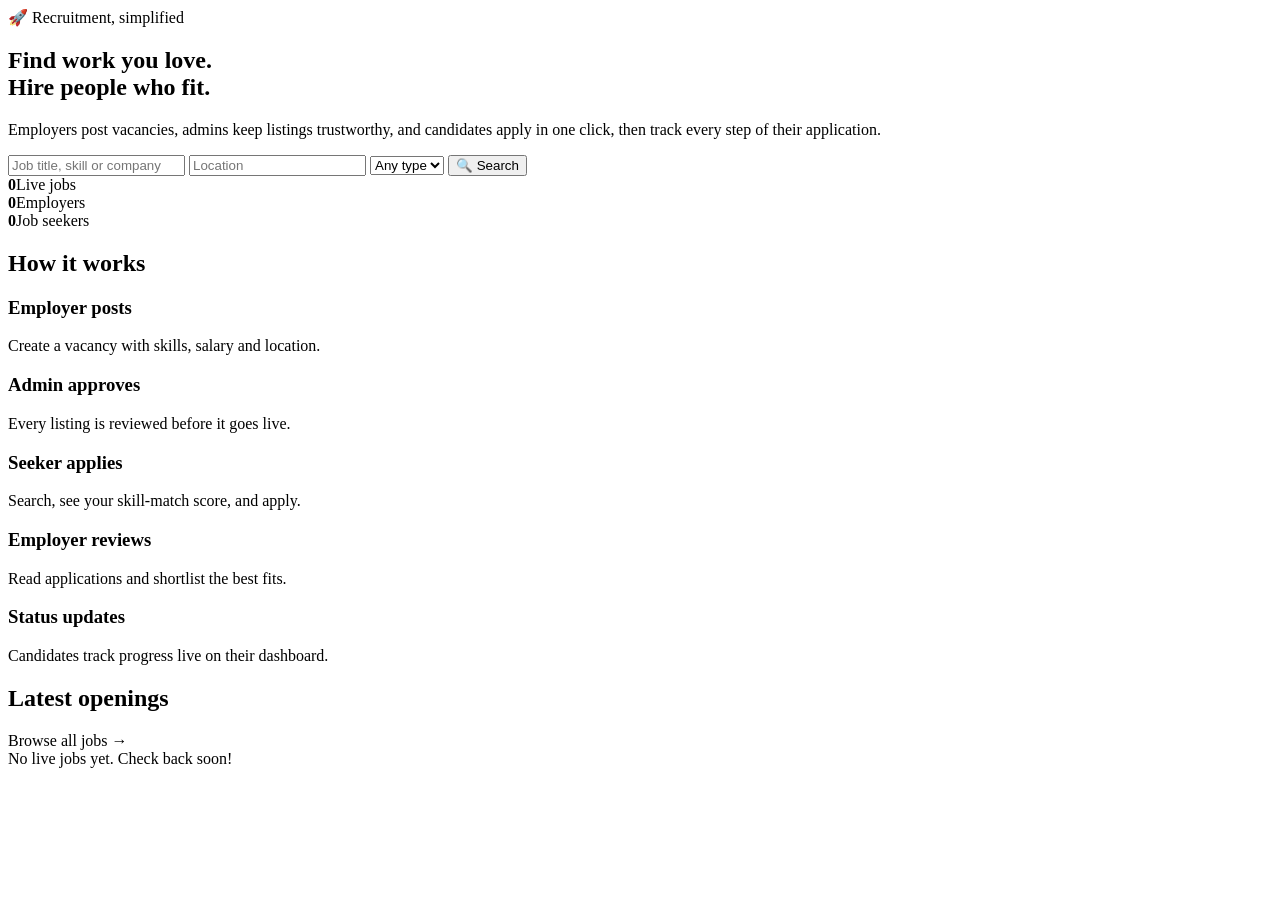
<file: src/main/resources/templates/index.html>
<!DOCTYPE html>
<html lang="en" xmlns:th="http://www.thymeleaf.org">
<head th:replace="~{fragments :: head('Find your next role')}"></head>
<body>
<div th:replace="~{fragments :: navbar}"></div>

<section class="hero">
  <div class="blob b1"></div><div class="blob b2"></div>
  <div class="container hero-inner">
    <span class="badge">🚀 Recruitment, simplified</span>
    <h1>Find work you love.<br><span class="grad">Hire people who fit.</span></h1>
    <p class="lead">Employers post vacancies, admins keep listings trustworthy, and candidates apply in one click, then track every step of their application.</p>
    <form class="search-bar" th:action="@{/jobs}" method="get">
      <input name="keyword" placeholder="Job title, skill or company">
      <input name="location" placeholder="Location">
      <select name="type">
        <option value="">Any type</option>
        <option th:each="t : ${types}" th:value="${t}" th:text="${t.label}">Full-time</option>
      </select>
      <button class="btn btn-lg" type="submit">🔍 Search</button>
    </form>
    <div class="stats">
      <div><b th:text="${liveJobs}">0</b><span>Live jobs</span></div>
      <div><b th:text="${employers}">0</b><span>Employers</span></div>
      <div><b th:text="${seekers}">0</b><span>Job seekers</span></div>
    </div>
  </div>
</section>

<main class="container">
  <div class="section-head"><h2>How it works</h2></div>
  <div class="flow">
    <div class="step"><h3>Employer posts</h3><p class="muted small">Create a vacancy with skills, salary and location.</p></div>
    <div class="step"><h3>Admin approves</h3><p class="muted small">Every listing is reviewed before it goes live.</p></div>
    <div class="step"><h3>Seeker applies</h3><p class="muted small">Search, see your skill-match score, and apply.</p></div>
    <div class="step"><h3>Employer reviews</h3><p class="muted small">Read applications and shortlist the best fits.</p></div>
    <div class="step"><h3>Status updates</h3><p class="muted small">Candidates track progress live on their dashboard.</p></div>
  </div>

  <div class="section-head">
    <h2>Latest openings</h2>
    <a class="btn btn-ghost btn-sm" th:href="@{/jobs}">Browse all jobs →</a>
  </div>
  <div class="empty" th:if="${jobs.isEmpty()}">No live jobs yet. Check back soon!</div>
  <div class="grid">
    <th:block th:each="job : ${jobs}">
      <article th:replace="~{fragments :: jobCard(${job})}"></article>
    </th:block>
  </div>
</main>

<footer th:replace="~{fragments :: footer}"></footer>
</body>
</html>
</file>
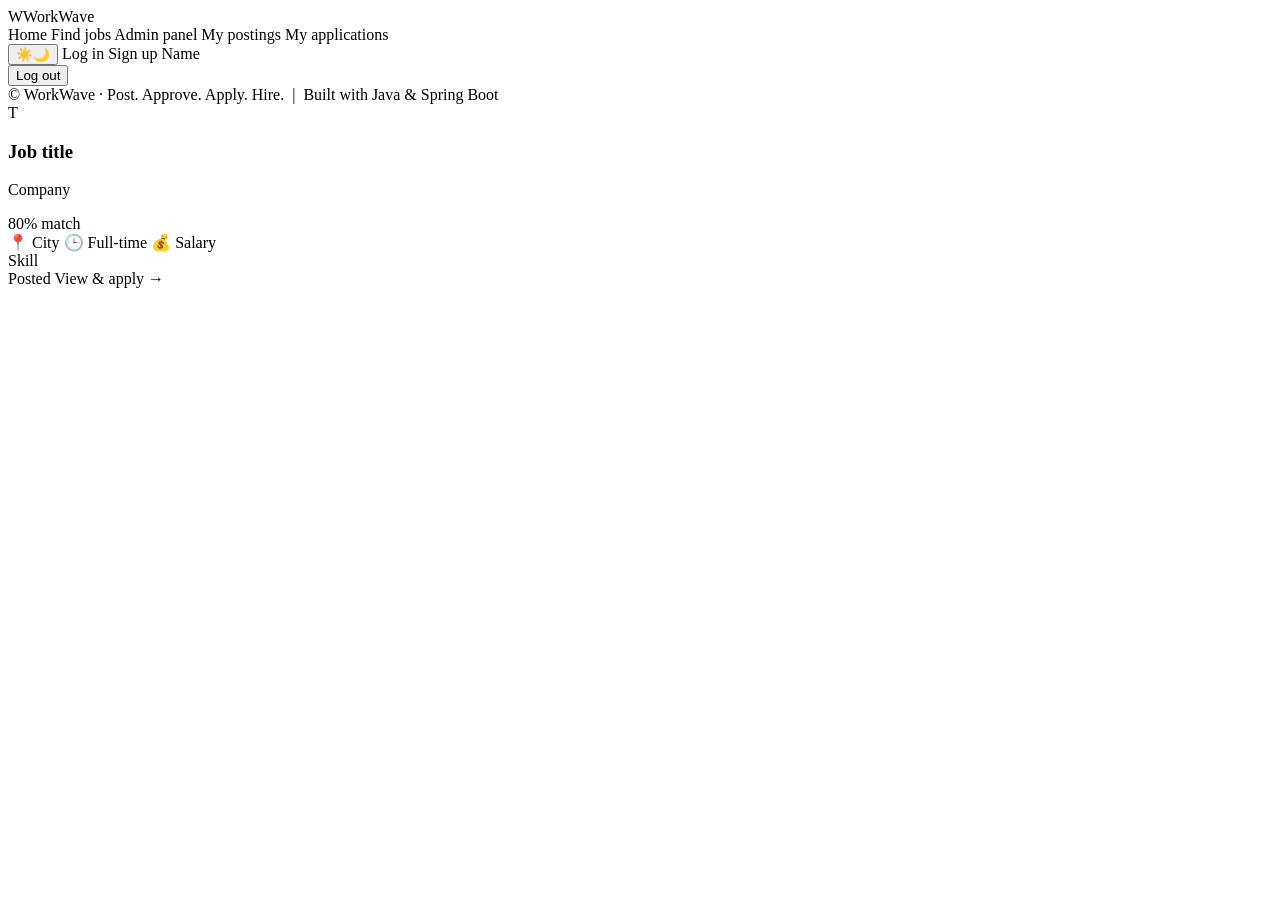
<file: src/main/resources/templates/fragments.html>
<!DOCTYPE html>
<html lang="en" xmlns:th="http://www.thymeleaf.org">
<head th:fragment="head(title)">
  <meta charset="UTF-8">
  <meta name="viewport" content="width=device-width, initial-scale=1">
  <title th:text="${title} + ' · WorkWave'">WorkWave</title>
  <!-- set the saved (or OS-preferred) theme before first paint -->
  <script>
    (function () {
      try {
        var t = localStorage.getItem('theme');
        if (!t) { t = window.matchMedia('(prefers-color-scheme: dark)').matches ? 'dark' : 'light'; }
        document.documentElement.setAttribute('data-theme', t);
      } catch (e) {}
    })();
  </script>
  <link rel="stylesheet" th:href="@{/css/style.css}">
</head>
<body>

<div th:fragment="navbar">
  <header class="nav">
    <div class="container nav-inner">
      <a class="brand" th:href="@{/}"><span class="logo">W</span><span>Work<span class="grad">Wave</span></span></a>
      <nav class="nav-links">
        <a th:href="@{/}">Home</a>
        <a th:href="@{/jobs}">Find jobs</a>
        <a th:if="${currentUser != null and currentUser.role.name() == 'ADMIN'}" th:href="@{/admin/dashboard}">Admin panel</a>
        <a th:if="${currentUser != null and currentUser.role.name() == 'EMPLOYER'}" th:href="@{/employer/dashboard}">My postings</a>
        <a th:if="${currentUser != null and currentUser.role.name() == 'JOB_SEEKER'}" th:href="@{/seeker/dashboard}">My applications</a>
      </nav>
      <div class="nav-actions">
        <button id="themeToggle" class="icon-btn" type="button" aria-label="Switch light/dark theme" title="Switch theme">
          <span class="sun">☀️</span><span class="moon">🌙</span>
        </button>
        <th:block th:if="${currentUser == null}">
          <a class="btn btn-ghost btn-sm" th:href="@{/login}">Log in</a>
          <a class="btn btn-sm" th:href="@{/register}">Sign up</a>
        </th:block>
        <th:block th:if="${currentUser != null}">
          <span class="hello" th:text="${currentUser.name}">Name</span>
          <form class="inline" th:action="@{/logout}" method="post">
            <button class="btn btn-ghost btn-sm" type="submit">Log out</button>
          </form>
        </th:block>
      </div>
    </div>
  </header>
  <div class="container flash">
    <div class="alert success" th:if="${success}" th:text="${success}"></div>
    <div class="alert error" th:if="${flashError}" th:text="${flashError}"></div>
  </div>
</div>

<footer class="footer" th:fragment="footer">
  <div class="container">© WorkWave · Post. Approve. Apply. Hire. &nbsp;|&nbsp; Built with Java &amp; Spring Boot</div>
  <script th:src="@{/js/app.js}"></script>
</footer>

<article class="job-card" th:fragment="jobCard(job)">
  <div class="job-head">
    <div class="avatar" th:style="'--hue:' + ${job.employer.id * 47 % 360}"
         th:text="${job.companyName.substring(0,1).toUpperCase()}">T</div>
    <div>
      <h3><a th:href="@{/jobs/{id}(id=${job.id})}" th:text="${job.title}">Job title</a></h3>
      <p class="muted small" th:text="${job.companyName}">Company</p>
    </div>
    <span class="match" th:if="${matches != null and matches.containsKey(job.id)}"
          th:text="${matches.get(job.id)} + '% match'">80% match</span>
  </div>
  <div class="meta">
    <span th:text="'📍 ' + ${job.location}">📍 City</span>
    <span th:text="'🕒 ' + ${job.jobType.label}">🕒 Full-time</span>
    <span th:if="${!#strings.isEmpty(job.salary)}" th:text="'💰 ' + ${job.salary}">💰 Salary</span>
  </div>
  <div class="chips">
    <span class="chip" th:each="s : ${job.skillList}" th:text="${s}">Skill</span>
  </div>
  <div class="job-foot">
    <span class="muted small" th:text="'Posted ' + ${#temporals.format(job.postedAt,'dd MMM yyyy')}">Posted</span>
    <a class="btn btn-sm" th:href="@{/jobs/{id}(id=${job.id})}">View &amp; apply →</a>
  </div>
</article>

</body>
</html>
</file>
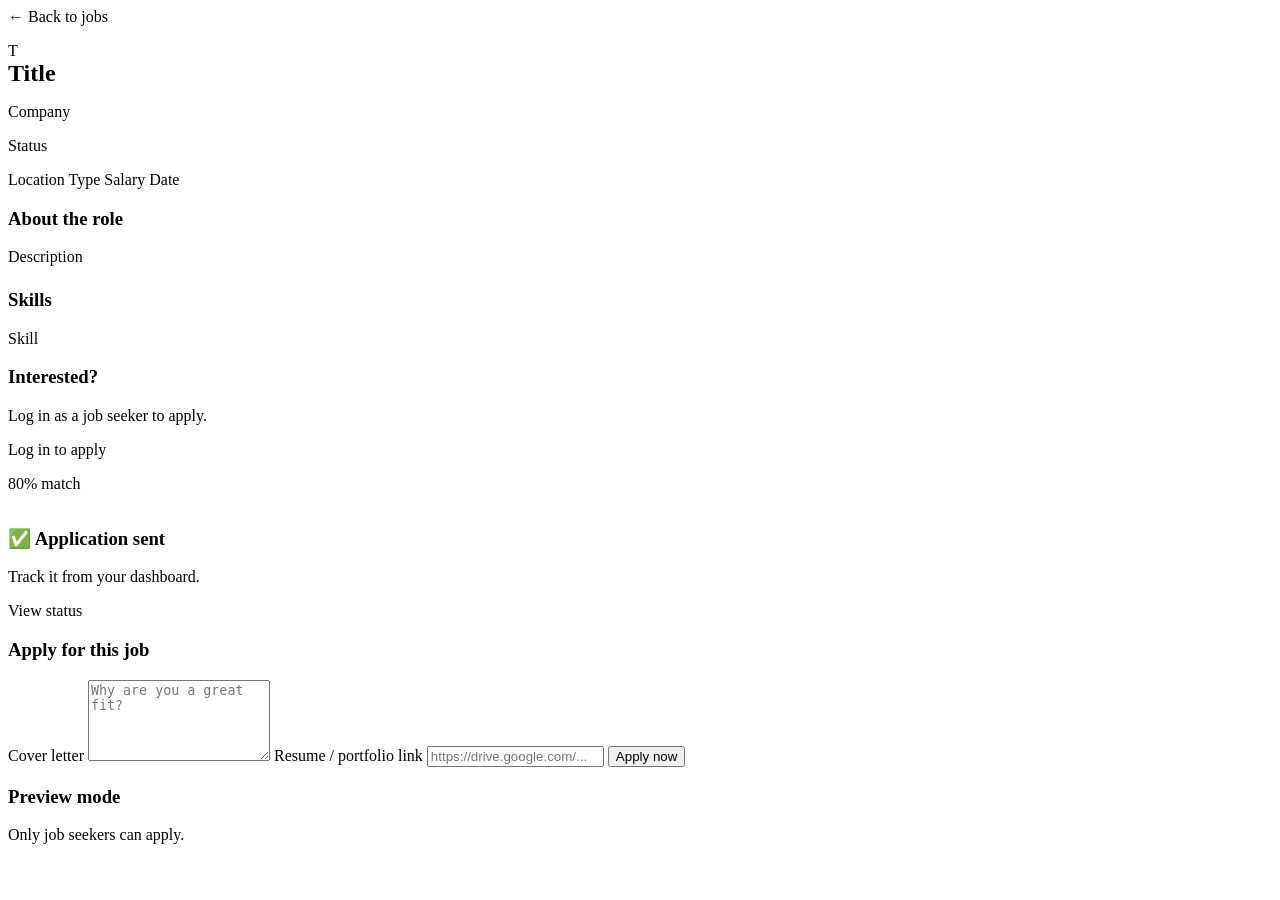
<file: src/main/resources/templates/job-detail.html>
<!DOCTYPE html>
<html lang="en" xmlns:th="http://www.thymeleaf.org">
<head th:replace="~{fragments :: head(${job.title})}"></head>
<body>
<div th:replace="~{fragments :: navbar}"></div>
<main class="container">
  <a th:href="@{/jobs}" class="muted">← Back to jobs</a>
  <div class="two-col" style="margin-top:1rem">
    <section class="card">
      <div class="job-head" style="margin-bottom:1rem">
        <div class="avatar" th:style="'--hue:' + ${job.employer.id * 47 % 360}"
             th:text="${job.companyName.substring(0,1).toUpperCase()}">T</div>
        <div>
          <h2 style="margin:0" th:text="${job.title}">Title</h2>
          <p class="muted" th:text="${job.companyName}">Company</p>
        </div>
        <span class="pill" th:if="${job.status.name() != 'APPROVED'}"
              th:classappend="'pill-' + ${job.status.name().toLowerCase()}"
              th:text="${job.status.label}" style="margin-left:auto">Status</span>
      </div>
      <div class="meta" style="margin-bottom:1rem">
        <span th:text="'📍 ' + ${job.location}">Location</span>
        <span th:text="'🕒 ' + ${job.jobType.label}">Type</span>
        <span th:if="${!#strings.isEmpty(job.salary)}" th:text="'💰 ' + ${job.salary}">Salary</span>
        <span th:text="'Posted ' + ${#temporals.format(job.postedAt,'dd MMM yyyy')}">Date</span>
      </div>
      <h3>About the role</h3>
      <p class="pre" th:text="${job.description}">Description</p>
      <h3 style="margin-top:1.4rem">Skills</h3>
      <div class="chips"><span class="chip" th:each="s : ${job.skillList}" th:text="${s}">Skill</span></div>
    </section>

    <aside class="card">
      <th:block th:if="${currentUser == null}">
        <h3>Interested?</h3>
        <p class="muted">Log in as a job seeker to apply.</p>
        <p style="margin-top:1rem"><a class="btn" th:href="@{/login}">Log in to apply</a></p>
      </th:block>

      <th:block th:if="${currentUser != null and currentUser.role.name() == 'JOB_SEEKER'}">
        <div th:if="${match != null}" class="match" style="margin:0 0 1rem;display:inline-block"
             th:text="${match} + '% skill match'">80% match</div>
        <div th:if="${alreadyApplied}">
          <h3>✅ Application sent</h3>
          <p class="muted">Track it from your dashboard.</p>
          <p style="margin-top:1rem"><a class="btn btn-ghost" th:href="@{/seeker/dashboard}">View status</a></p>
        </div>
        <div th:if="${!alreadyApplied and job.status.name() == 'APPROVED'}">
          <h3>Apply for this job</h3>
          <form class="stack" th:action="@{/seeker/jobs/{id}/apply(id=${job.id})}" method="post" style="margin-top:.8rem">
            <label>Cover letter
              <textarea name="coverLetter" rows="5" required maxlength="2000"
                        placeholder="Why are you a great fit?"></textarea></label>
            <label>Resume / portfolio link
              <input type="url" name="resumeLink" placeholder="https://drive.google.com/..."></label>
            <button class="btn btn-lg" type="submit">Apply now</button>
          </form>
        </div>
      </th:block>

      <th:block th:if="${currentUser != null and currentUser.role.name() != 'JOB_SEEKER'}">
        <h3>Preview mode</h3>
        <p class="muted">Only job seekers can apply.</p>
      </th:block>
    </aside>
  </div>
</main>
<footer th:replace="~{fragments :: footer}"></footer>
</body>
</html>
</file>
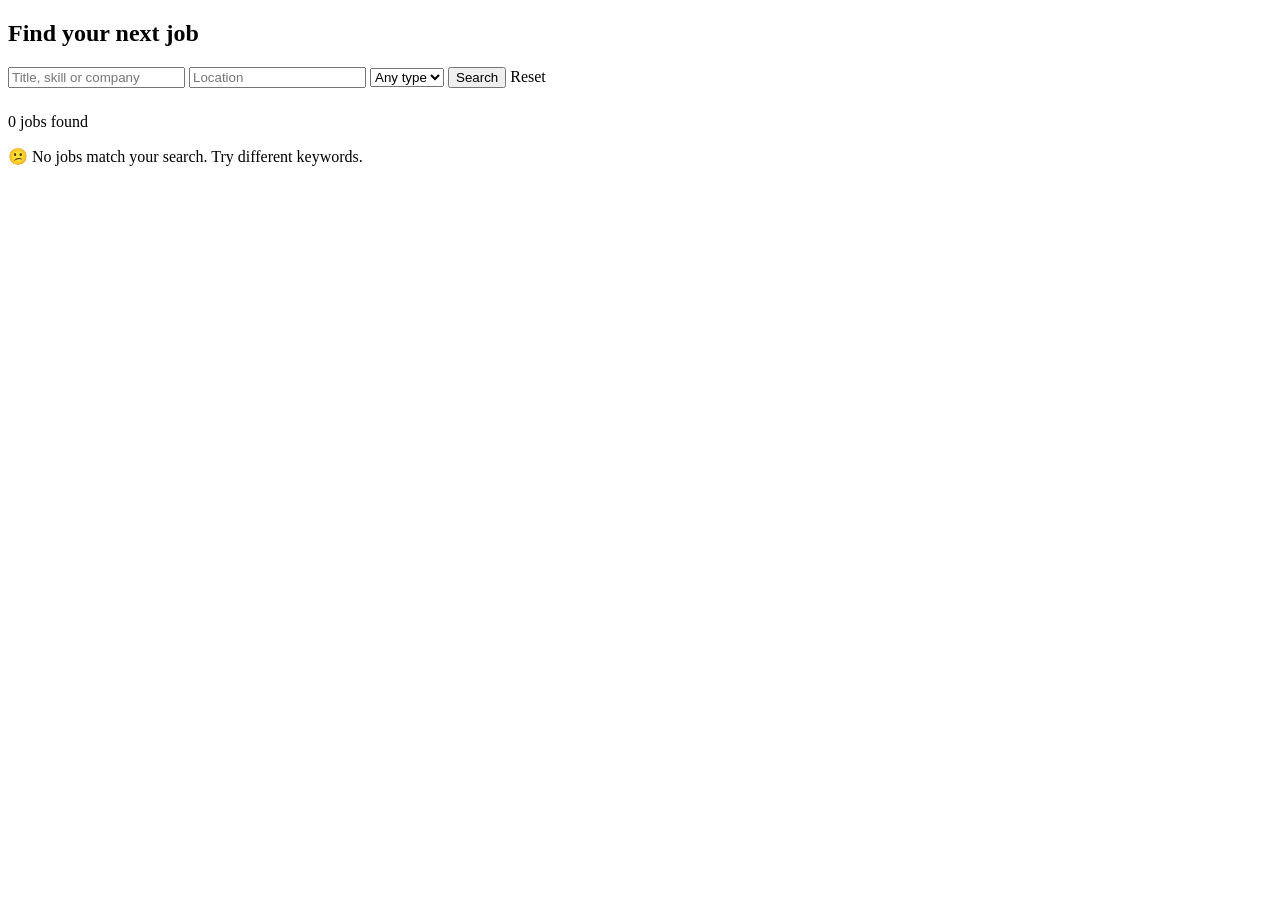
<file: src/main/resources/templates/jobs.html>
<!DOCTYPE html>
<html lang="en" xmlns:th="http://www.thymeleaf.org">
<head th:replace="~{fragments :: head('Find jobs')}"></head>
<body>
<div th:replace="~{fragments :: navbar}"></div>
<main class="container">
  <h2>Find your next job</h2>
  <form class="search-bar" th:action="@{/jobs}" method="get" style="margin:1rem 0 1.6rem;max-width:none">
    <input name="keyword" placeholder="Title, skill or company" th:value="${keyword}">
    <input name="location" placeholder="Location" th:value="${location}">
    <select name="type">
      <option value="">Any type</option>
      <option th:each="t : ${types}" th:value="${t}" th:text="${t.label}"
              th:selected="${type != null and type == t}">Full-time</option>
    </select>
    <button class="btn" type="submit">Search</button>
    <a class="btn btn-ghost" th:href="@{/jobs}">Reset</a>
  </form>

  <p class="muted" th:text="${jobs.size()} + ' job(s) found'">0 jobs found</p>
  <div class="empty" th:if="${jobs.isEmpty()}">😕 No jobs match your search. Try different keywords.</div>
  <div class="grid" style="margin-top:1rem">
    <th:block th:each="job : ${jobs}">
      <article th:replace="~{fragments :: jobCard(${job})}"></article>
    </th:block>
  </div>
</main>
<footer th:replace="~{fragments :: footer}"></footer>
</body>
</html>
</file>
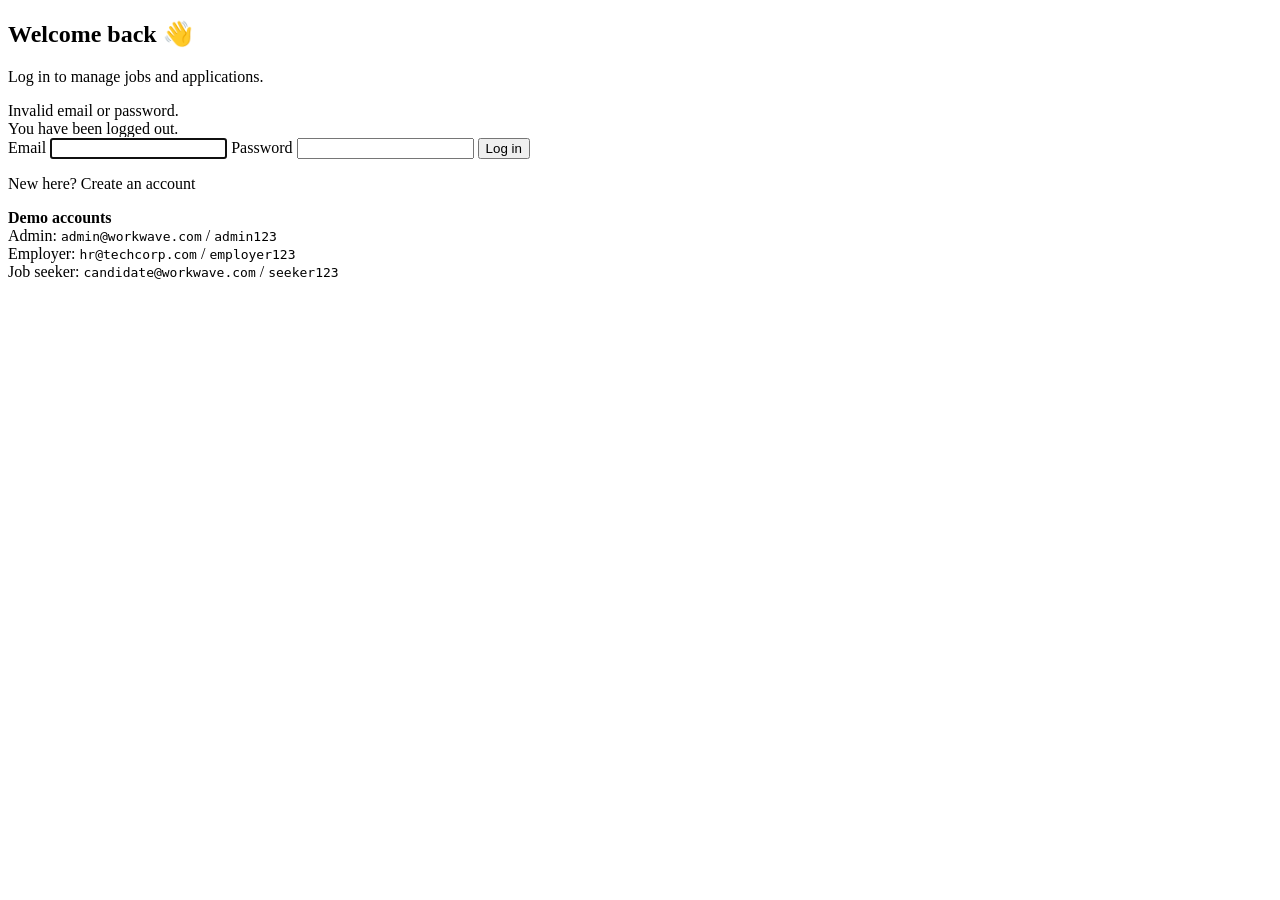
<file: src/main/resources/templates/login.html>
<!DOCTYPE html>
<html lang="en" xmlns:th="http://www.thymeleaf.org">
<head th:replace="~{fragments :: head('Log in')}"></head>
<body>
<div th:replace="~{fragments :: navbar}"></div>
<main class="container">
  <section class="card form-card">
    <h2>Welcome back 👋</h2>
    <p class="muted" style="margin-bottom:1rem">Log in to manage jobs and applications.</p>
    <div class="alert error" th:if="${param.error}">Invalid email or password.</div>
    <div class="alert success" th:if="${param.logout}">You have been logged out.</div>
    <form class="stack" th:action="@{/login}" method="post">
      <label>Email <input type="email" name="email" required autofocus></label>
      <label>Password <input type="password" name="password" required></label>
      <button class="btn btn-lg" type="submit">Log in</button>
    </form>
    <p class="muted small" style="margin-top:1rem">New here? <a th:href="@{/register}">Create an account</a></p>
    <div class="demo">
      <b>Demo accounts</b><br>
      Admin: <code>admin@workwave.com</code> / <code>admin123</code><br>
      Employer: <code>hr@techcorp.com</code> / <code>employer123</code><br>
      Job seeker: <code>candidate@workwave.com</code> / <code>seeker123</code>
    </div>
  </section>
</main>
<footer th:replace="~{fragments :: footer}"></footer>
</body>
</html>
</file>
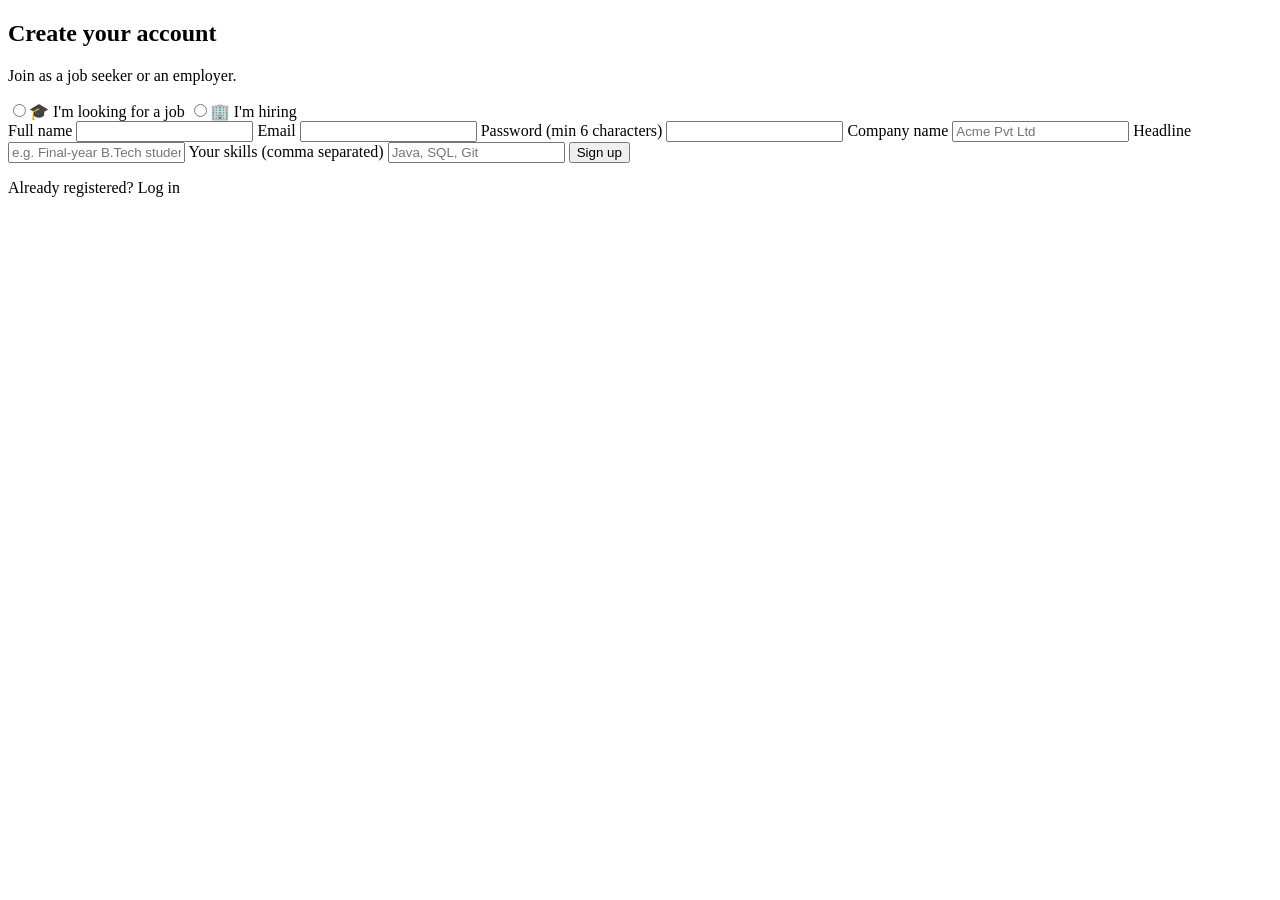
<file: src/main/resources/templates/register.html>
<!DOCTYPE html>
<html lang="en" xmlns:th="http://www.thymeleaf.org">
<head th:replace="~{fragments :: head('Sign up')}"></head>
<body>
<div th:replace="~{fragments :: navbar}"></div>
<main class="container">
  <section class="card form-card">
    <h2>Create your account</h2>
    <p class="muted" style="margin-bottom:1rem">Join as a job seeker or an employer.</p>
    <form class="stack" th:action="@{/register}" method="post">
      <div class="role-pick">
        <label><input type="radio" name="role" value="JOB_SEEKER" th:checked="${selectedRole == 'JOB_SEEKER'}">🎓 I'm looking for a job</label>
        <label><input type="radio" name="role" value="EMPLOYER" th:checked="${selectedRole == 'EMPLOYER'}">🏢 I'm hiring</label>
      </div>
      <label>Full name <input name="name" required th:value="${name}"></label>
      <label>Email <input type="email" name="email" required th:value="${email}"></label>
      <label>Password (min 6 characters) <input type="password" name="password" minlength="6" required></label>

      <label data-role="EMPLOYER">Company name <input name="companyName" placeholder="Acme Pvt Ltd"></label>
      <label data-role="JOB_SEEKER">Headline <input name="headline" placeholder="e.g. Final-year B.Tech student"></label>
      <label data-role="JOB_SEEKER">Your skills (comma separated)
        <input name="skills" placeholder="Java, SQL, Git"></label>

      <button class="btn btn-lg" type="submit">Sign up</button>
    </form>
    <p class="muted small" style="margin-top:1rem">Already registered? <a th:href="@{/login}">Log in</a></p>
  </section>
</main>
<footer th:replace="~{fragments :: footer}"></footer>
</body>
</html>
</file>
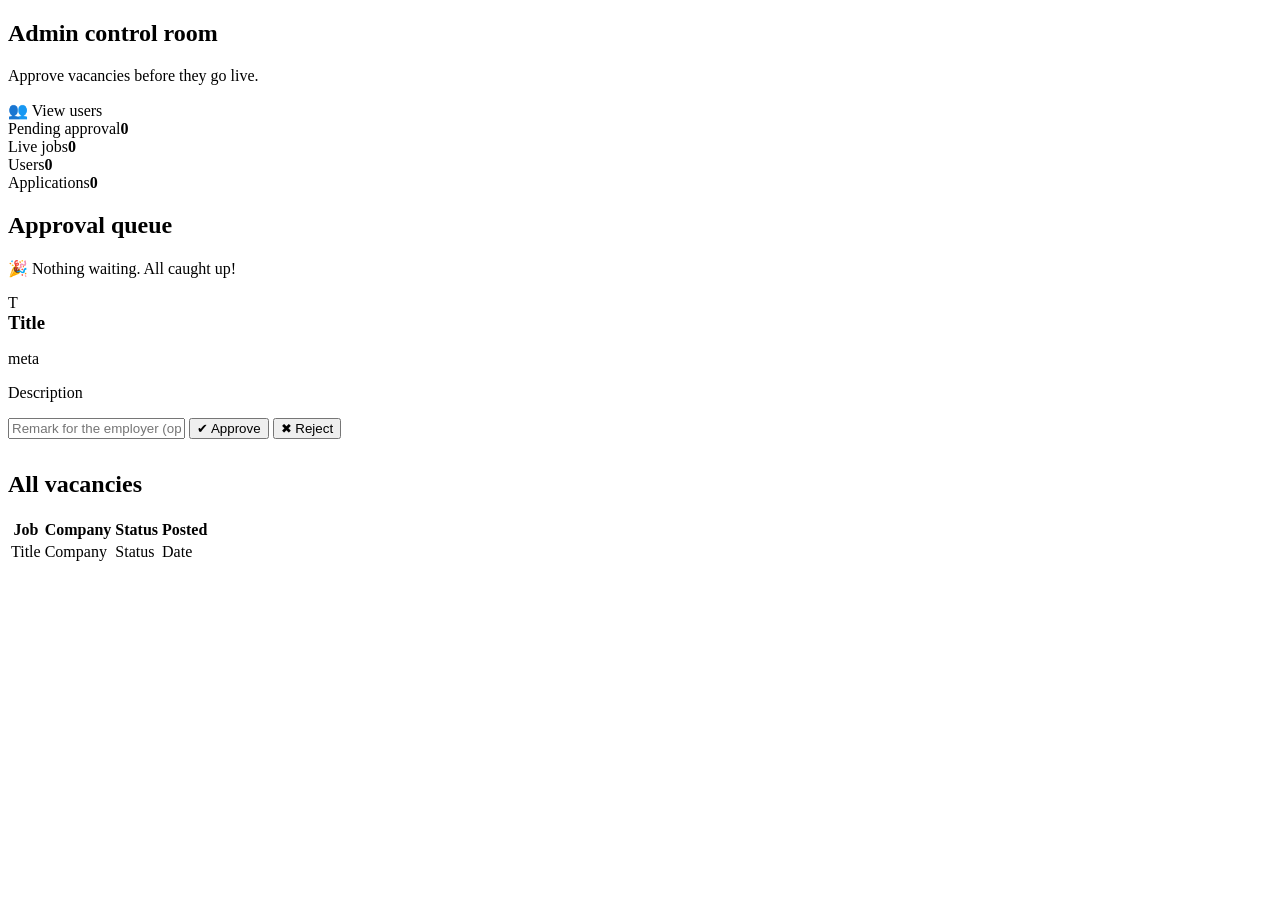
<file: src/main/resources/templates/admin/dashboard.html>
<!DOCTYPE html>
<html lang="en" xmlns:th="http://www.thymeleaf.org">
<head th:replace="~{fragments :: head('Admin panel')}"></head>
<body>
<div th:replace="~{fragments :: navbar}"></div>
<main class="container">
  <div class="section-head" style="margin-top:0">
    <div><h2>Admin <span class="grad">control room</span></h2><p class="muted">Approve vacancies before they go live.</p></div>
    <a class="btn btn-ghost" th:href="@{/admin/users}">👥 View users</a>
  </div>

  <div class="grid-4">
    <div class="card stat-card"><span class="muted">Pending approval</span><b th:text="${pendingCount}">0</b></div>
    <div class="card stat-card"><span class="muted">Live jobs</span><b th:text="${liveCount}">0</b></div>
    <div class="card stat-card"><span class="muted">Users</span><b th:text="${userCount}">0</b></div>
    <div class="card stat-card"><span class="muted">Applications</span><b th:text="${applicationCount}">0</b></div>
  </div>

  <h2>Approval queue</h2>
  <div class="empty" style="margin-top:1rem" th:if="${pending.isEmpty()}">🎉 Nothing waiting. All caught up!</div>
  <article class="card app-card" style="margin-top:1rem" th:each="j : ${pending}">
    <div class="app-head">
      <div class="avatar" th:style="'--hue:' + ${j.employer.id * 47 % 360}"
           th:text="${j.companyName.substring(0,1).toUpperCase()}">T</div>
      <div>
        <h3 style="margin:0"><a th:href="@{/jobs/{id}(id=${j.id})}" th:text="${j.title}">Title</a></h3>
        <p class="muted small" th:text="${j.companyName} + ' · ' + ${j.location} + ' · ' + ${j.jobType.label}">meta</p>
      </div>
    </div>
    <p class="pre muted" th:text="${#strings.abbreviate(j.description, 220)}">Description</p>
    <form class="review-form" th:action="@{/admin/jobs/{id}/approve(id=${j.id})}" method="post">
      <input name="remark" maxlength="200" placeholder="Remark for the employer (optional)">
      <button class="btn btn-ok btn-sm" type="submit">✔ Approve</button>
      <button class="btn btn-bad btn-sm" type="submit" th:formaction="@{/admin/jobs/{id}/reject(id=${j.id})}">✖ Reject</button>
    </form>
  </article>

  <h2 style="margin-top:2rem">All vacancies</h2>
  <div class="card table-wrap" style="margin-top:1rem">
    <table>
      <thead><tr><th>Job</th><th>Company</th><th>Status</th><th>Posted</th></tr></thead>
      <tbody>
        <tr th:each="j : ${allJobs}">
          <td><a th:href="@{/jobs/{id}(id=${j.id})}" th:text="${j.title}">Title</a></td>
          <td th:text="${j.companyName}">Company</td>
          <td><span class="pill" th:classappend="'pill-' + ${j.status.name().toLowerCase()}" th:text="${j.status.label}">Status</span></td>
          <td class="muted" th:text="${#temporals.format(j.postedAt,'dd MMM yyyy')}">Date</td>
        </tr>
      </tbody>
    </table>
  </div>
</main>
<footer th:replace="~{fragments :: footer}"></footer>
</body>
</html>
</file>
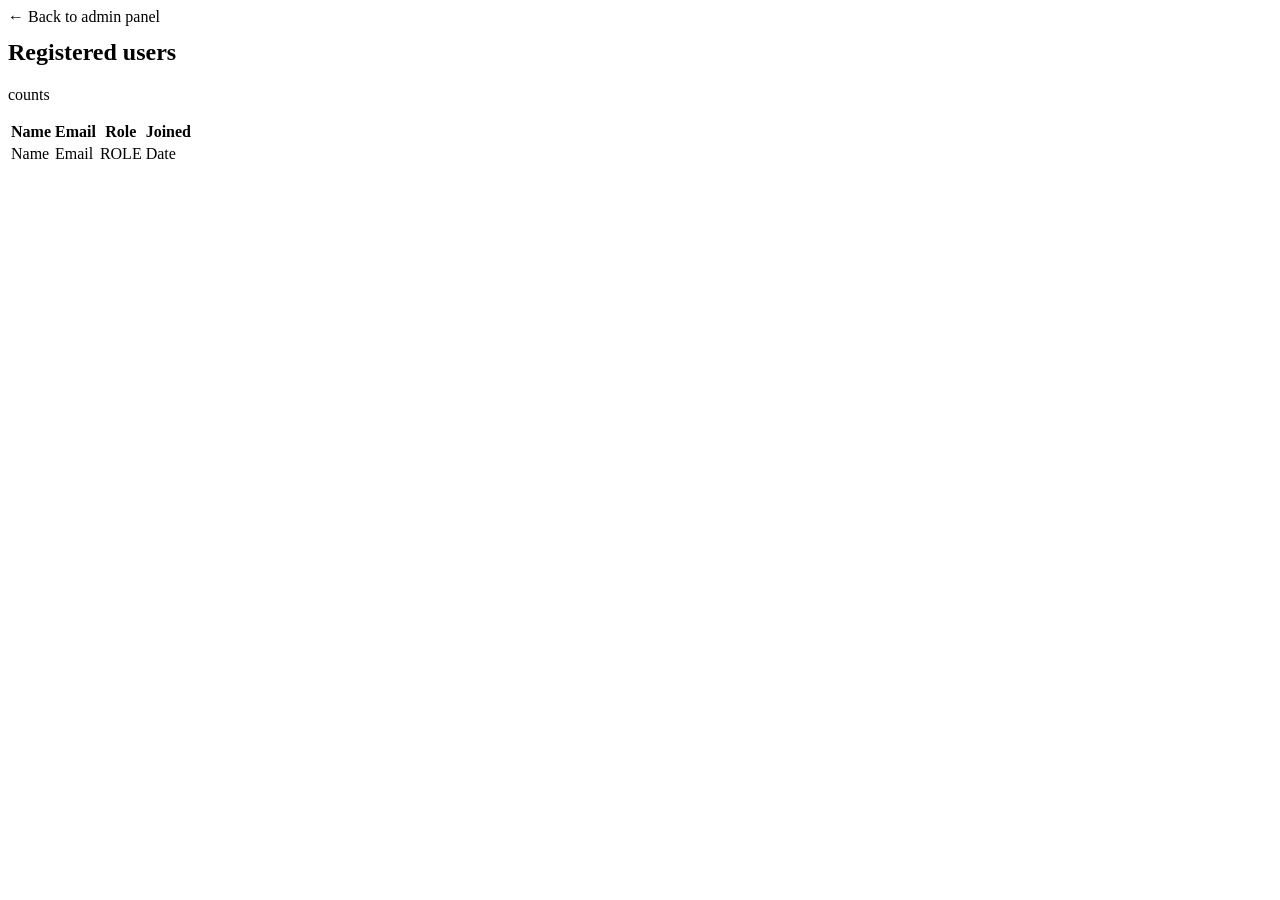
<file: src/main/resources/templates/admin/users.html>
<!DOCTYPE html>
<html lang="en" xmlns:th="http://www.thymeleaf.org">
<head th:replace="~{fragments :: head('Users')}"></head>
<body>
<div th:replace="~{fragments :: navbar}"></div>
<main class="container">
  <a th:href="@{/admin/dashboard}" class="muted">← Back to admin panel</a>
  <h2 style="margin-top:.8rem">Registered users</h2>
  <p class="muted" th:text="${employerCount} + ' employers · ' + ${seekerCount} + ' job seekers'">counts</p>
  <div class="card table-wrap" style="margin-top:1rem">
    <table>
      <thead><tr><th>Name</th><th>Email</th><th>Role</th><th>Joined</th></tr></thead>
      <tbody>
        <tr th:each="u : ${users}">
          <td th:text="${u.name}">Name</td>
          <td th:text="${u.email}">Email</td>
          <td><span class="pill" th:text="${u.role.name().replace('_',' ')}">ROLE</span></td>
          <td class="muted" th:text="${#temporals.format(u.createdAt,'dd MMM yyyy')}">Date</td>
        </tr>
      </tbody>
    </table>
  </div>
</main>
<footer th:replace="~{fragments :: footer}"></footer>
</body>
</html>
</file>
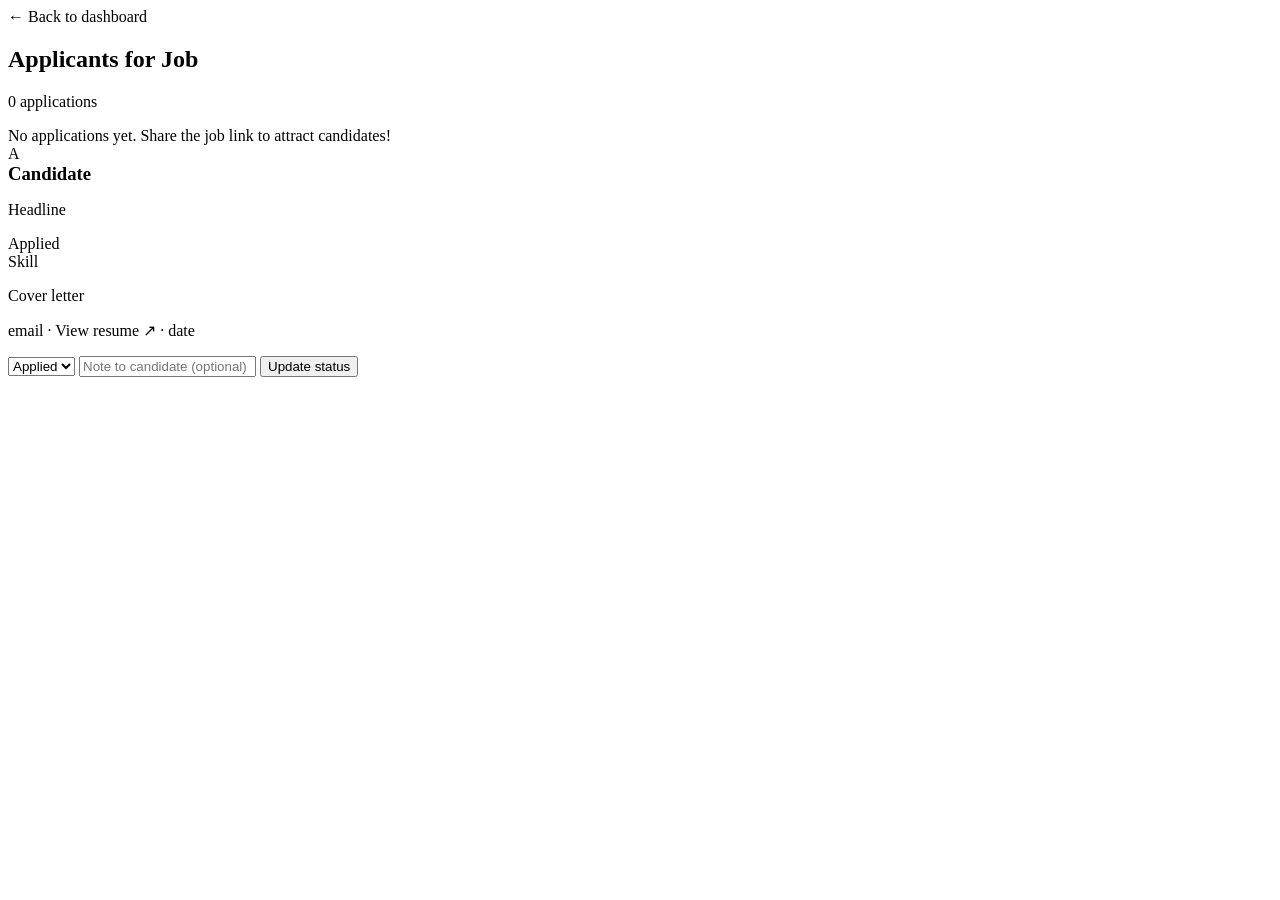
<file: src/main/resources/templates/employer/applications.html>
<!DOCTYPE html>
<html lang="en" xmlns:th="http://www.thymeleaf.org">
<head th:replace="~{fragments :: head('Applicants')}"></head>
<body>
<div th:replace="~{fragments :: navbar}"></div>
<main class="container">
  <a th:href="@{/employer/dashboard}" class="muted">← Back to dashboard</a>
  <div class="section-head" style="margin-top:.8rem">
    <div>
      <h2>Applicants for <span class="grad" th:text="${job.title}">Job</span></h2>
      <p class="muted" th:text="${applications.size()} + ' application(s)'">0 applications</p>
    </div>
  </div>

  <div class="empty" th:if="${applications.isEmpty()}">No applications yet. Share the job link to attract candidates!</div>

  <article class="card app-card" th:each="a : ${applications}">
    <div class="app-head">
      <div class="avatar" th:style="'--hue:' + ${a.candidate.id * 47 % 360}"
           th:text="${a.candidate.name.substring(0,1).toUpperCase()}">A</div>
      <div>
        <h3 style="margin:0" th:text="${a.candidate.name}">Candidate</h3>
        <p class="muted small" th:text="${a.candidate.headline}">Headline</p>
      </div>
      <span class="pill" th:classappend="'pill-' + ${a.status.name().toLowerCase()}" th:text="${a.status.label}">Applied</span>
    </div>
    <div class="chips" style="margin-bottom:.8rem">
      <span class="chip" th:each="s : ${a.candidate.skillList}" th:text="${s}">Skill</span>
    </div>
    <p class="pre" th:text="${a.coverLetter}">Cover letter</p>
    <p class="small" style="margin-top:.6rem">
      <a th:href="'mailto:' + ${a.candidate.email}" th:text="${a.candidate.email}">email</a>
      <th:block th:if="${!#strings.isEmpty(a.resumeLink)}">
        · <a th:href="${a.resumeLink}" target="_blank" rel="noopener noreferrer">View resume ↗</a>
      </th:block>
      · <span class="muted" th:text="'Applied ' + ${#temporals.format(a.appliedAt,'dd MMM yyyy')}">date</span>
    </p>
    <form class="status-form" th:action="@{/employer/applications/{id}/status(id=${a.id})}" method="post">
      <select name="status">
        <option th:each="s : ${statuses}" th:value="${s}" th:text="${s.label}" th:selected="${s == a.status}">Applied</option>
      </select>
      <input name="note" maxlength="500" placeholder="Note to candidate (optional)" th:value="${a.employerNote}">
      <button class="btn btn-sm" type="submit">Update status</button>
    </form>
  </article>
</main>
<footer th:replace="~{fragments :: footer}"></footer>
</body>
</html>
</file>
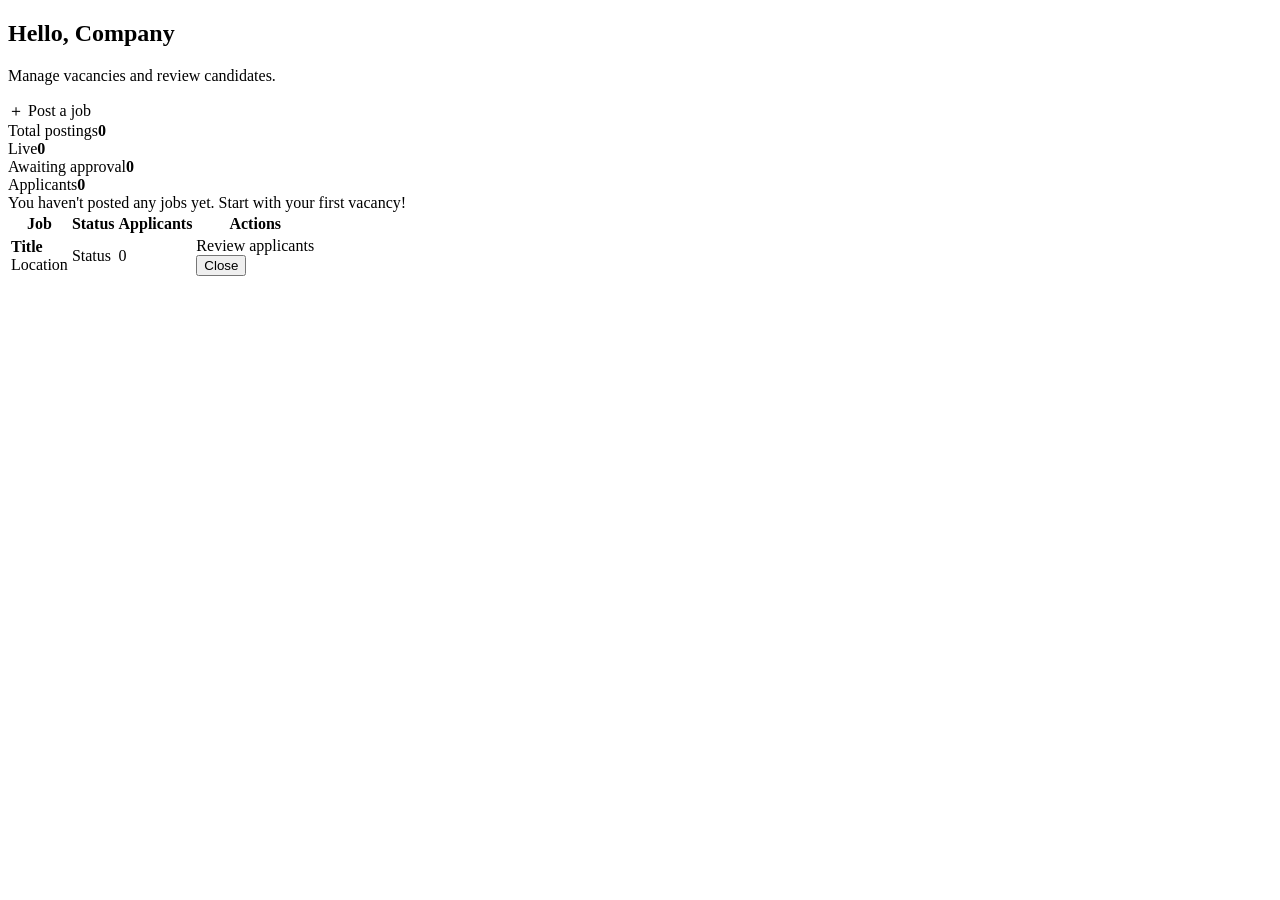
<file: src/main/resources/templates/employer/dashboard.html>
<!DOCTYPE html>
<html lang="en" xmlns:th="http://www.thymeleaf.org">
<head th:replace="~{fragments :: head('Employer dashboard')}"></head>
<body>
<div th:replace="~{fragments :: navbar}"></div>
<main class="container">
  <div class="section-head" style="margin-top:0">
    <div>
      <h2>Hello, <span class="grad" th:text="${currentUser.companyName}">Company</span></h2>
      <p class="muted">Manage vacancies and review candidates.</p>
    </div>
    <a class="btn" th:href="@{/employer/jobs/new}">＋ Post a job</a>
  </div>

  <div class="grid-4">
    <div class="card stat-card"><span class="muted">Total postings</span><b th:text="${totalJobs}">0</b></div>
    <div class="card stat-card"><span class="muted">Live</span><b th:text="${liveJobs}">0</b></div>
    <div class="card stat-card"><span class="muted">Awaiting approval</span><b th:text="${pendingJobs}">0</b></div>
    <div class="card stat-card"><span class="muted">Applicants</span><b th:text="${totalApplicants}">0</b></div>
  </div>

  <div class="empty" th:if="${jobs.isEmpty()}">You haven't posted any jobs yet. Start with your first vacancy!</div>
  <div class="card table-wrap" th:if="${!jobs.isEmpty()}">
    <table>
      <thead><tr><th>Job</th><th>Status</th><th>Applicants</th><th>Actions</th></tr></thead>
      <tbody>
        <tr th:each="j : ${jobs}">
          <td>
            <a th:href="@{/jobs/{id}(id=${j.id})}" th:text="${j.title}"><b>Title</b></a>
            <div class="muted small" th:text="${j.location} + ' · ' + ${j.jobType.label}">Location</div>
            <div class="small" style="color:var(--bad)"
                 th:if="${!#strings.isEmpty(j.adminRemark)}" th:text="'Admin note: ' + ${j.adminRemark}"></div>
          </td>
          <td><span class="pill" th:classappend="'pill-' + ${j.status.name().toLowerCase()}" th:text="${j.status.label}">Status</span></td>
          <td th:text="${counts.get(j.id)}">0</td>
          <td class="actions">
            <a class="btn btn-sm" th:href="@{/employer/jobs/{id}/applications(id=${j.id})}">Review applicants</a>
            <form class="inline" th:if="${j.status.name() == 'APPROVED'}"
                  th:action="@{/employer/jobs/{id}/close(id=${j.id})}" method="post">
              <button class="btn btn-ghost btn-sm" type="submit">Close</button>
            </form>
          </td>
        </tr>
      </tbody>
    </table>
  </div>
</main>
<footer th:replace="~{fragments :: footer}"></footer>
</body>
</html>
</file>
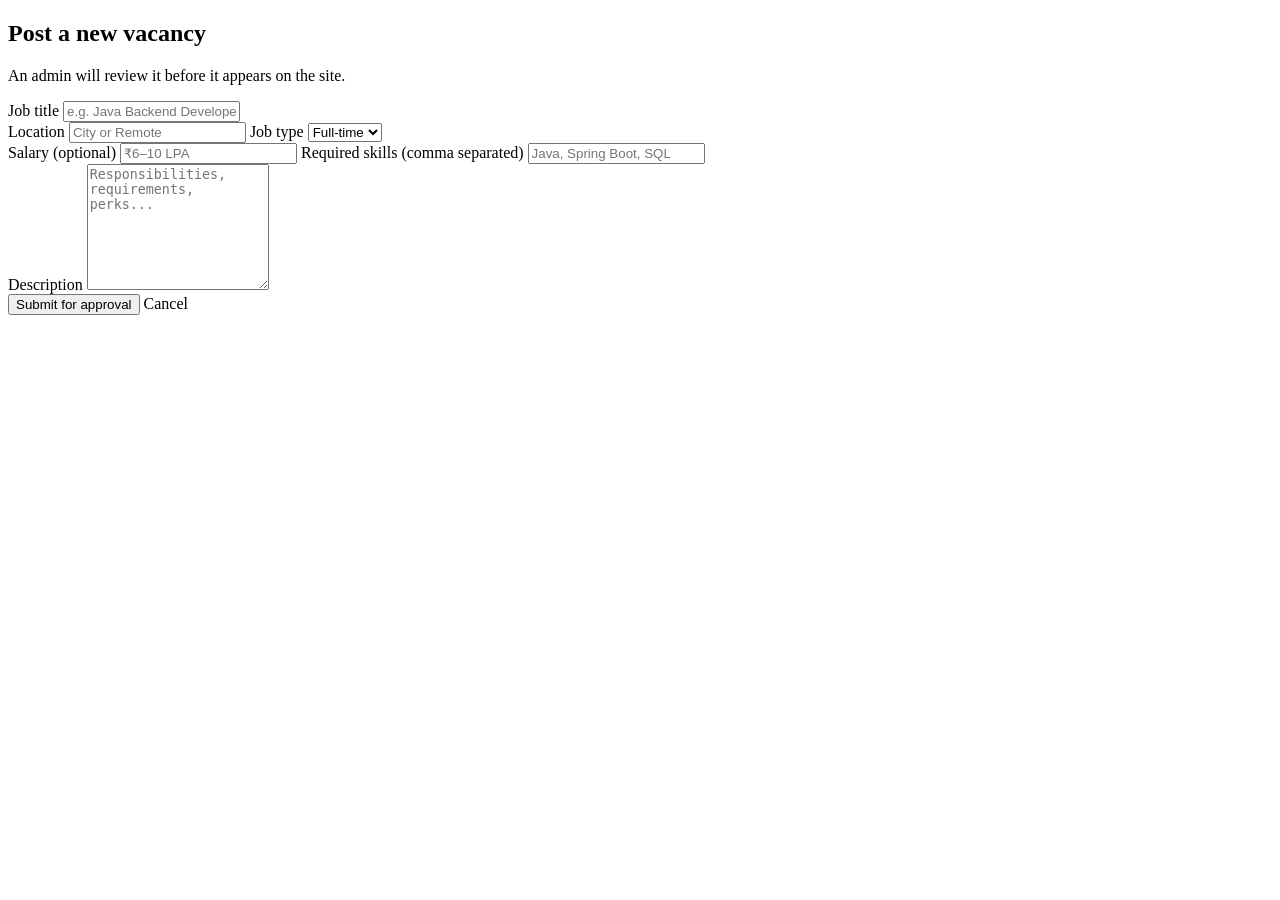
<file: src/main/resources/templates/employer/post-job.html>
<!DOCTYPE html>
<html lang="en" xmlns:th="http://www.thymeleaf.org">
<head th:replace="~{fragments :: head('Post a job')}"></head>
<body>
<div th:replace="~{fragments :: navbar}"></div>
<main class="container">
  <section class="card form-card wide">
    <h2>Post a new vacancy</h2>
    <p class="muted" style="margin-bottom:1rem">An admin will review it before it appears on the site.</p>
    <form class="stack" th:action="@{/employer/jobs}" method="post">
      <label>Job title <input name="title" required maxlength="120" placeholder="e.g. Java Backend Developer"></label>
      <div class="row">
        <label>Location <input name="location" required placeholder="City or Remote"></label>
        <label>Job type
          <select name="jobType" required>
            <option th:each="t : ${types}" th:value="${t}" th:text="${t.label}">Full-time</option>
          </select></label>
      </div>
      <div class="row">
        <label>Salary (optional) <input name="salary" placeholder="₹6–10 LPA"></label>
        <label>Required skills (comma separated) <input name="skills" placeholder="Java, Spring Boot, SQL"></label>
      </div>
      <label>Description
        <textarea name="description" rows="8" required maxlength="4000"
                  placeholder="Responsibilities, requirements, perks..."></textarea></label>
      <div class="actions">
        <button class="btn btn-lg" type="submit">Submit for approval</button>
        <a class="btn btn-ghost btn-lg" th:href="@{/employer/dashboard}">Cancel</a>
      </div>
    </form>
  </section>
</main>
<footer th:replace="~{fragments :: footer}"></footer>
</body>
</html>
</file>
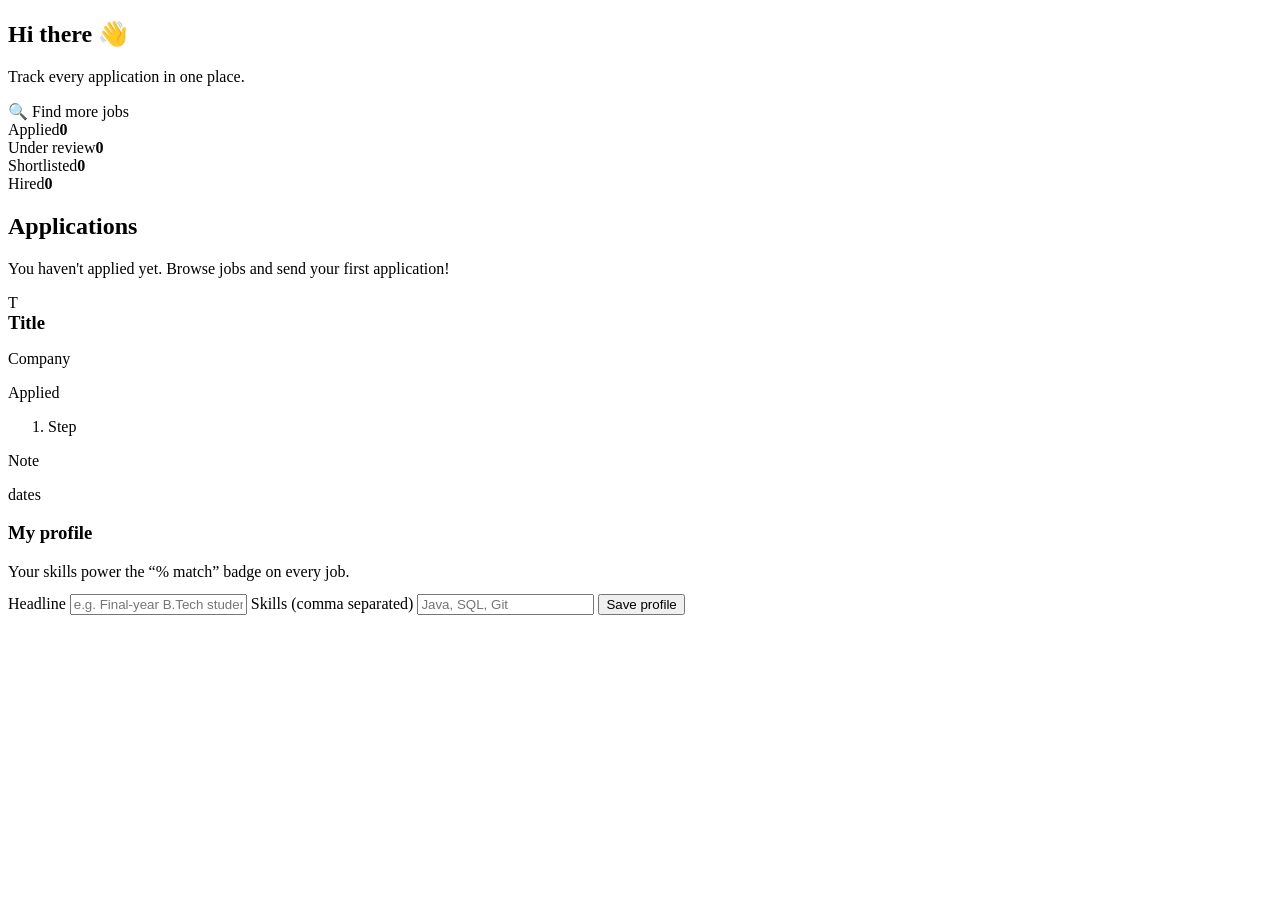
<file: src/main/resources/templates/seeker/dashboard.html>
<!DOCTYPE html>
<html lang="en" xmlns:th="http://www.thymeleaf.org">
<head th:replace="~{fragments :: head('My applications')}"></head>
<body>
<div th:replace="~{fragments :: navbar}"></div>
<main class="container">
  <div class="section-head" style="margin-top:0">
    <div><h2>Hi <span class="grad" th:text="${me.name}">there</span> 👋</h2><p class="muted">Track every application in one place.</p></div>
    <a class="btn" th:href="@{/jobs}">🔍 Find more jobs</a>
  </div>

  <div class="grid-4">
    <div class="card stat-card"><span class="muted">Applied</span><b th:text="${total}">0</b></div>
    <div class="card stat-card"><span class="muted">Under review</span><b th:text="${inReview}">0</b></div>
    <div class="card stat-card"><span class="muted">Shortlisted</span><b th:text="${shortlisted}">0</b></div>
    <div class="card stat-card"><span class="muted">Hired</span><b th:text="${hired}">0</b></div>
  </div>

  <div class="two-col">
    <section>
      <h2>Applications</h2>
      <div class="empty" style="margin-top:1rem" th:if="${applications.isEmpty()}">
        You haven't applied yet. <a th:href="@{/jobs}">Browse jobs</a> and send your first application!
      </div>
      <article class="card app-card" style="margin-top:1rem" th:each="a : ${applications}">
        <div class="app-head">
          <div class="avatar" th:style="'--hue:' + ${a.job.employer.id * 47 % 360}"
               th:text="${a.job.companyName.substring(0,1).toUpperCase()}">T</div>
          <div>
            <h3 style="margin:0"><a th:href="@{/jobs/{id}(id=${a.job.id})}" th:text="${a.job.title}">Title</a></h3>
            <p class="muted small" th:text="${a.job.companyName} + ' · ' + ${a.job.location}">Company</p>
          </div>
          <span class="pill" th:classappend="'pill-' + ${a.status.name().toLowerCase()}" th:text="${a.status.label}">Applied</span>
        </div>
        <ol class="stepper" th:classappend="${a.status.name() == 'REJECTED'} ? 'is-rejected'">
          <li th:each="s : ${steps}"
              th:classappend="${a.status.name() != 'REJECTED' and a.status.ordinal() >= s.ordinal()} ? 'done'">
            <span class="dot"></span><span th:text="${s.label}">Step</span>
          </li>
        </ol>
        <p class="note" th:if="${!#strings.isEmpty(a.employerNote)}" th:text="'💬 ' + ${a.employerNote}">Note</p>
        <p class="muted small" style="margin-top:.6rem"
           th:text="'Applied ' + ${#temporals.format(a.appliedAt,'dd MMM yyyy')} + ' · Updated ' + ${#temporals.format(a.updatedAt,'dd MMM yyyy')}">dates</p>
      </article>
    </section>

    <aside class="card">
      <h3>My profile</h3>
      <p class="muted small" style="margin-bottom:.8rem">Your skills power the “% match” badge on every job.</p>
      <form class="stack" th:action="@{/seeker/profile}" method="post">
        <label>Headline <input name="headline" th:value="${me.headline}" placeholder="e.g. Final-year B.Tech student"></label>
        <label>Skills (comma separated) <input name="skills" th:value="${me.skills}" placeholder="Java, SQL, Git"></label>
        <button class="btn" type="submit">Save profile</button>
      </form>
    </aside>
  </div>
</main>
<footer th:replace="~{fragments :: footer}"></footer>
</body>
</html>
</file>
